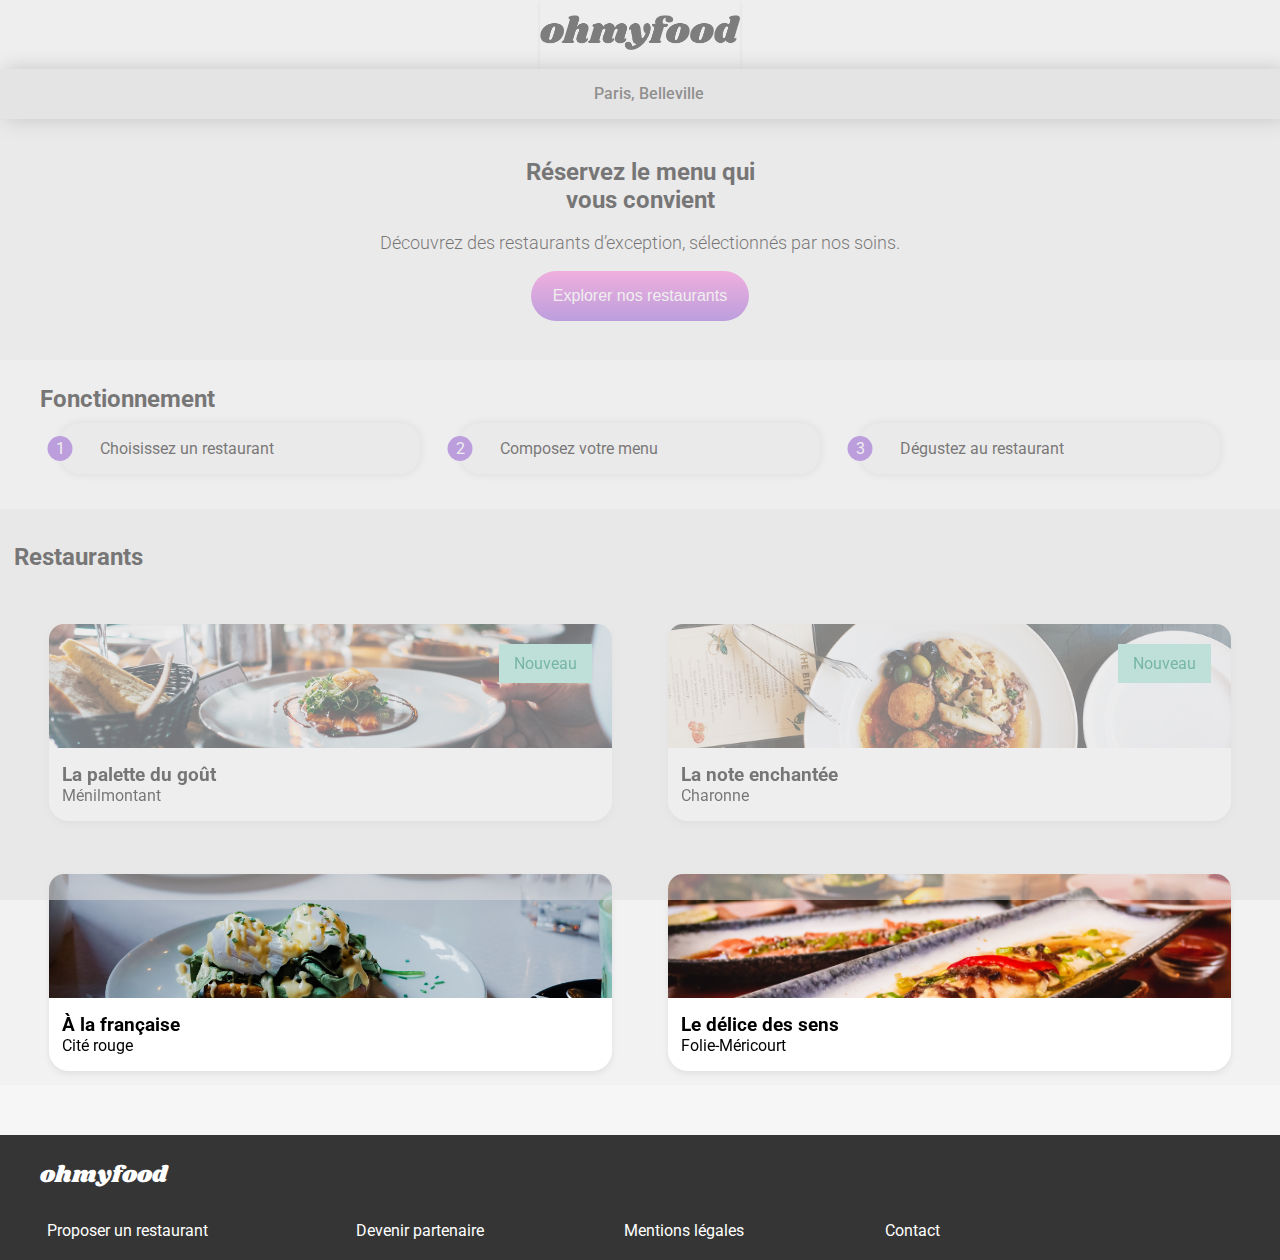
<file: index.html>
<!DOCTYPE html>
<html lang="fr">
  <head>
    <meta charset="UTF-8" />
    <meta name="viewport" content="width=device-width, initial-scale=1.0" />
    <title>Oh My Food</title>
    <link rel="preconnect" href="https://fonts.googleapis.com" />
    <link rel="preconnect" href="https://fonts.gstatic.com" crossorigin />
    <link
      href="https://fonts.googleapis.com/css2?family=Raleway:wght@400;500;700&display=swap"
      rel="stylesheet"
    />
    <link rel="preconnect" href="https://fonts.googleapis.com" />
    <link rel="preconnect" href="https://fonts.gstatic.com" crossorigin />
    <link
      href="https://fonts.googleapis.com/css2?family=Roboto:ital,wght@0,100;0,300;0,400;0,500;0,700;0,900;1,100;1,300;1,400;1,500;1,700;1,900&display=swap"
      rel="stylesheet"
    />
    <link rel="preconnect" href="https://fonts.googleapis.com" />
    <link rel="preconnect" href="https://fonts.gstatic.com" crossorigin />
    <link
      href="https://fonts.googleapis.com/css2?family=Roboto:ital,wght@0,100;0,300;0,400;0,500;0,700;0,900;1,100;1,300;1,400;1,500;1,700;1,900&family=Shrikhand&display=swap"
      rel="stylesheet"
    />
    <link
      rel="stylesheet"
      href="https://cdnjs.cloudflare.com/ajax/libs/font-awesome/6.2.1/css/all.min.css"
      integrity="sha512-MV7K8+y+gLIBoVD59lQIYicR65iaqukzvf/nwasF0nqhPay5w/9lJmVM2hMDcnK1OnMGCdVK+iQrJ7lzPJQd1w=="
      crossorigin="anonymous"
      referrerpolicy="no-referrer"
    />
    <link rel="stylesheet" href="assets/scss/home.css" />
  </head>

  <body>
    <div class="spinner">
      <div class="spinner__border">
        <div class="spinner__center"></div>
      </div>
    </div>

    <header class="header">
      <div class="wrapper-logo">
        <img
          class="header-logo"
          src="assets/images/logo/ohmyfood.png"
          alt="logo"
        />
      </div>
      <section class="location">
        <i class="fa-solid fa-location-dot"></i>
        <p class="location-text">Paris, Belleville</p>
      </section>
    </header>
    <main>
      <section class="header-top">
        <h2 class="header-top__title">Réservez le menu qui vous convient</h2>
        <p class="header-top__subtitle">
          Découvrez des restaurants d’exception, sélectionnés par nos soins.
        </p>
        <button class="header-top__button">Explorer nos restaurants</button>
      </section>

      <section class="main__contain">
        <div class="main">
          <h2 class="main__title">Fonctionnement</h2>
          <div class="main__steps">
            <div class="main__step">
              <div class="main__number">1</div>
              <div class="main__icon"><i class="fas fa-mobile-alt"></i></div>
              <p class="main__text">Choisissez un restaurant</p>
            </div>
            <div class="main__step">
              <div class="main__number">2</div>
              <div class="main__icon"><i class="fas fa-list-ul"></i></div>
              <p class="main__text">Composez votre menu</p>
            </div>
            <div class="main__step">
              <div class="main__number">3</div>
              <div class="main__icon"><i class="fas fa-store"></i></div>
              <p class="main__text">Dégustez au restaurant</p>
            </div>
          </div>
        </div>
      </section>
      <div>
        <section class="restaurant-container">
          <h2 class="restaurant__title">Restaurants</h2>
          <div class="restaurant-flex">
            <div class="restaurant-cards">
              <a href="la-palette-du-gout.html">
                <article class="card">
                  <img
                    class="restaurant-img"
                    src="./assets/images/restaurants/jay-wennington-N_Y88TWmGwA-unsplash.jpg"
                    alt="La Palette du goût"
                  />
                  <div class="restaurant-img-new">
                    <p>Nouveau</p>
                  </div>
                  <div class="restaurant__card--wrapper">
                    <div class="restaurant__card-content">
                      <h3 class="restaurant__card-title">La palette du goût</h3>
                      <p class="restaurant__card-subtitle">Ménilmontant</p>
                    </div>
                    <div class="heart-content">
                      <i class="fa-regular fa-heart heart-empty"></i>
                      <i class="fa-solid fa-heart heart-full"></i>
                    </div>
                  </div>
                </article>
              </a>
            </div>
            <div class="restaurant-cards">
              <a href="la-note-enchantée.html">
                <article class="card">
                  <img
                    class="restaurant-img"
                    src="./assets/images/restaurants/stil-u2Lp8tXIcjw-unsplash.jpg"
                    alt="La note enchantée"
                  />
                  <div class="restaurant-img-new">
                    <p>Nouveau</p>
                  </div>
                  <div class="restaurant__card--wrapper">
                    <div class="restaurant__card-content">
                      <h3 class="restaurant__card-title">La note enchantée</h3>
                      <p class="restaurant__card-subtitle">Charonne</p>
                    </div>
                    <div class="heart-content">
                      <i class="fa-regular fa-heart heart-empty"></i>
                      <i class="fa-solid fa-heart heart-full"></i>
                    </div>
                  </div>
                </article>
              </a>
            </div>
            <div class="restaurant-cards">
              <a href="a-la-francaise.html">
                <article class="card">
                  <img
                    class="restaurant-img"
                    src="./assets/images/restaurants/toa-heftiba-DQKerTsQwi0-unsplash.jpg"
                    alt="A la française"
                  />
                  <div class="restaurant__card--wrapper">
                    <div class="restaurant__card-content">
                      <h3 class="restaurant__card-title">À la française</h3>
                      <p class="restaurant__card-subtitle">Cité rouge</p>
                    </div>
                    <div class="heart-content">
                      <i class="fa-regular fa-heart heart-empty"></i>
                      <i class="fa-solid fa-heart heart-full"></i>
                    </div>
                  </div>
                </article>
              </a>
            </div>
            <div class="restaurant-cards">
              <a href="le-delice-des-sens.html">
                <article class="card">
                  <img
                    class="restaurant-img"
                    src="./assets/images/restaurants/louis-hansel-shotsoflouis-qNBGVyOCY8Q-unsplash.jpg"
                    alt="Le délice des sens"
                  />
                  <div class="restaurant__card--wrapper">
                    <div class="restaurant__card-content">
                      <h3 class="restaurant__card-title">Le délice des sens</h3>
                      <p class="restaurant__card-subtitle">Folie-Méricourt</p>
                    </div>
                    <div class="heart-content">
                      <i class="fa-regular fa-heart heart-empty"></i>
                      <i class="fa-solid fa-heart heart-full"></i>
                    </div>
                  </div>
                </article>
              </a>
            </div>
          </div>
        </section>
      </div>
    </main>
    <footer class="footer">
      <div class="footer__bloc">
        <div class="logo"><h3>ohmyfood</h3></div>
        <div class="footer__bloc-links">
          <div class="footer__bloc-link">
            <i class="fas fa-utensils"></i>
            <h3 class="footer__bloc-link__title">Proposer un restaurant</h3>
          </div>
          <div class="footer__bloc-link">
            <i class="fas fa-hands-helping"></i>
            <h3 class="footer__bloc-link__title">Devenir partenaire</h3>
          </div>
          <div class="footer__bloc-link">
            <h3 class="footer__bloc-link__title">Mentions légales</h3>
          </div>
          <div class="footer__bloc-link">
            <h3 class="footer__bloc-link__title">
              <a href="mailto:ohmyfood@gmail.com">Contact</a>
            </h3>
          </div>
        </div>
      </div>
    </footer>
  </body>
</html>
</file>
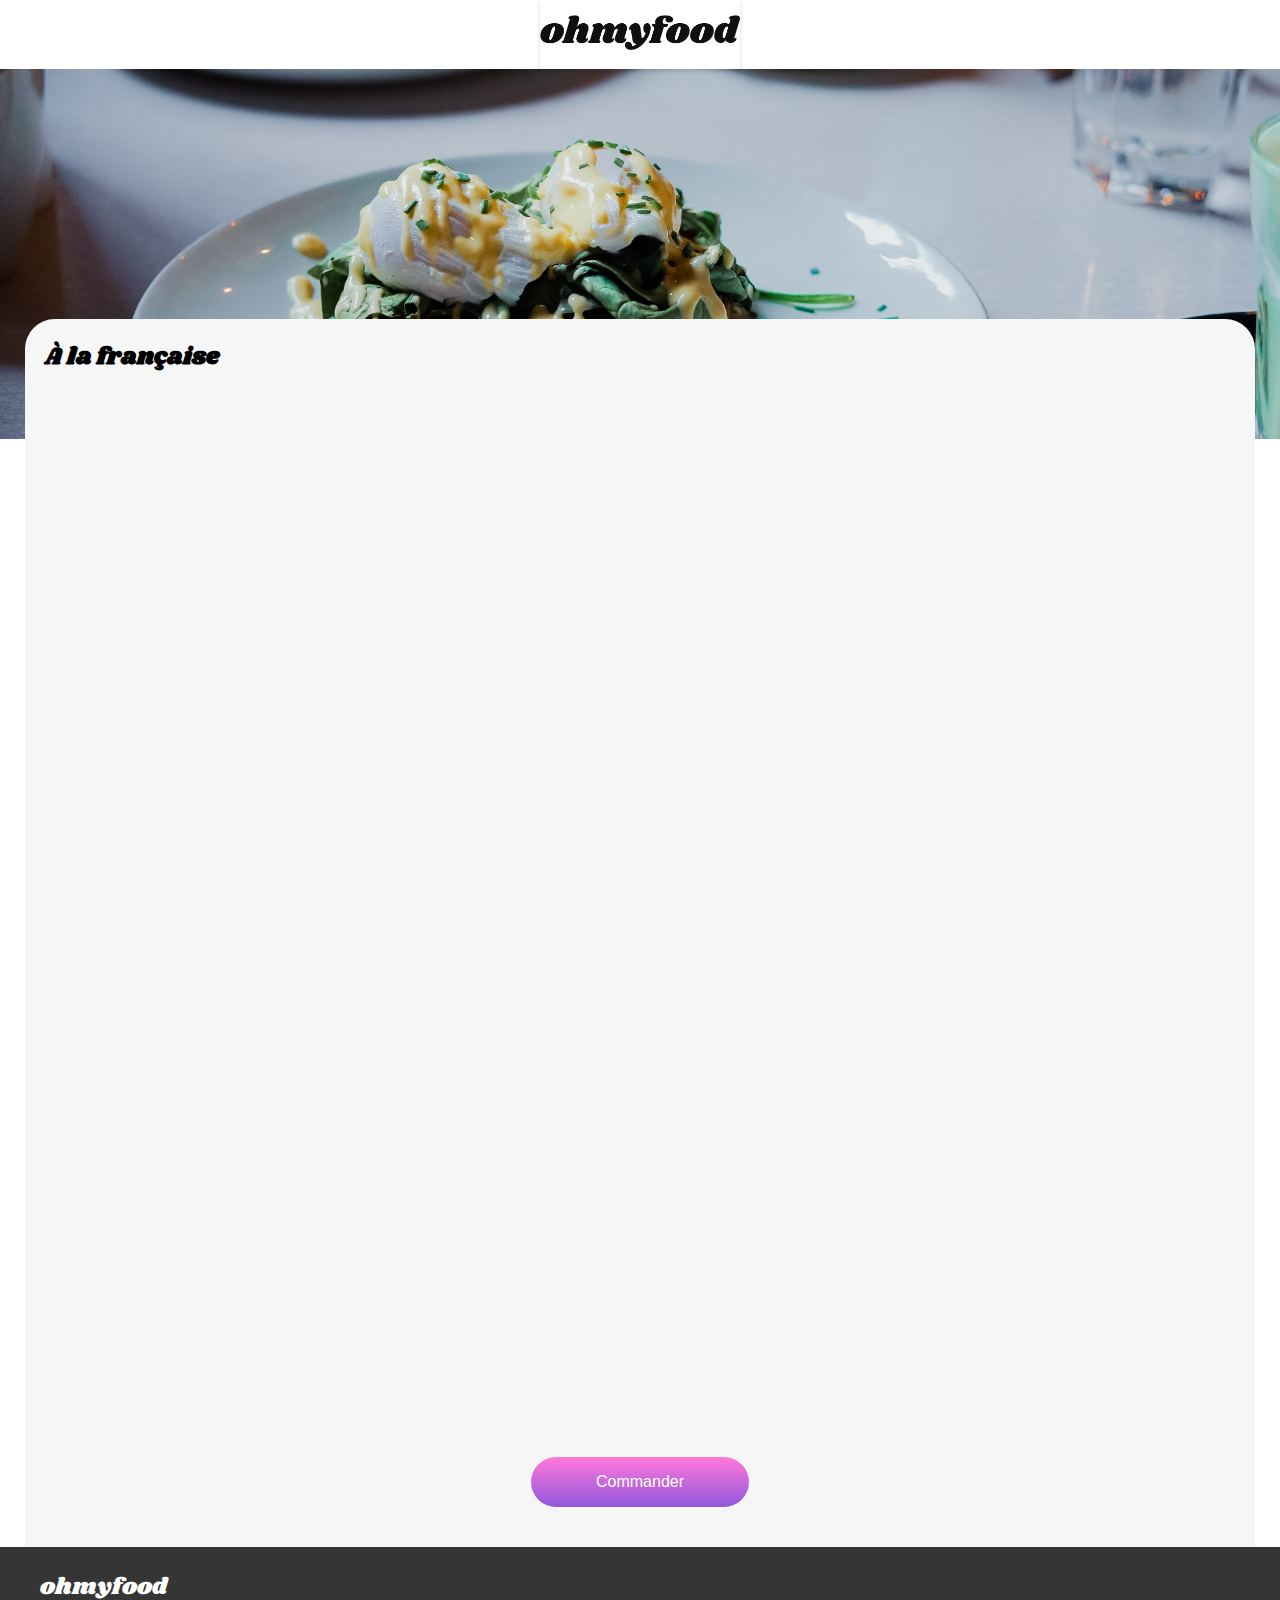
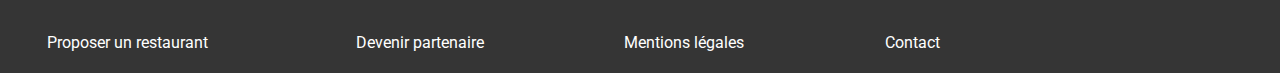
<file: a-la-francaise.html>
<!DOCTYPE html>
<html lang="fr">
  <head>
    <meta charset="UTF-8" />
    <meta name="viewport" content="width=device-width, initial-scale=1.0" />

    <link rel="preconnect" href="https://fonts.googleapis.com" />
    <link rel="preconnect" href="https://fonts.gstatic.com" crossorigin />
    <link
      href="https://fonts.googleapis.com/css2?family=Raleway:wght@400;500;700&display=swap"
      rel="stylesheet"
    />
    <link rel="preconnect" href="https://fonts.googleapis.com" />
    <link rel="preconnect" href="https://fonts.gstatic.com" crossorigin />
    <link
      href="https://fonts.googleapis.com/css2?family=Roboto:ital,wght@0,100;0,300;0,400;0,500;0,700;0,900;1,100;1,300;1,400;1,500;1,700;1,900&display=swap"
      rel="stylesheet"
    />
    <link rel="preconnect" href="https://fonts.googleapis.com" />
    <link rel="preconnect" href="https://fonts.gstatic.com" crossorigin />
    <link
      href="https://fonts.googleapis.com/css2?family=Roboto:ital,wght@0,100;0,300;0,400;0,500;0,700;0,900;1,100;1,300;1,400;1,500;1,700;1,900&family=Shrikhand&display=swap"
      rel="stylesheet"
    />
    <link
      rel="stylesheet"
      href="https://cdnjs.cloudflare.com/ajax/libs/font-awesome/6.2.1/css/all.min.css"
      integrity="sha512-MV7K8+y+gLIBoVD59lQIYicR65iaqukzvf/nwasF0nqhPay5w/9lJmVM2hMDcnK1OnMGCdVK+iQrJ7lzPJQd1w=="
      crossorigin="anonymous"
      referrerpolicy="no-referrer"
    />
    <link rel="stylesheet" href="assets/scss/menu.css" />
    <title>La note enchantée</title>
  </head>

  <body>
    <!--LOGO-->

    <header class="header">
      <div class="header__arrow-back">
        <a href="index.html"><i class="fa-solid fa-arrow-left"></i></a>
      </div>

      <div class="wrapper-logo">
        <img
          class="header-logo"
          src="assets/images/logo/ohmyfood.png"
          alt="logo"
        />
      </div>
    </header>
    <main>
      <a href="a-la-francaise.html"></a>
      <div class="menu-img">
        <img
          class="menu-img__img"
          src="assets/images/restaurants/toa-heftiba-DQKerTsQwi0-unsplash.jpg"
          alt="La Palette du Gout"
        />
      </div>
      <section id="menu">
        <div class="menu">
          <div class="menu__header">
            <h2 class="menu__header__title">À la française</h2>
            <div class="menu__header">
              <i class="fa-regular fa-heart heart-empty"></i>
              <i class="fa-solid fa-heart heart-full"></i>
            </div>
          </div>

          <div class="menu__flex">
            <div class="menu__flex__bloc">
              <div class="menu__flex__title">
                <h3>ENTRÉES</h3>
              </div>
              <div class="menu__flex__case">
                <div class="dish-and-price">
                  <div class="menu__case__dish">
                    <h3>Tartare de poulpe acidulé</h3>
                  </div>
                  <div class="menu__case__dish-subtitle">
                    <p>Aux zestes d'orange</p>
                    <div class="menu__case__price"><span>25€</span></div>
                  </div>
                </div>
                <div class="menu-selected">
                  <img src="assets/images/icons/Check.svg" alt="check" />
                </div>
              </div>
              <div class="menu__flex__case">
                <div class="dish-and-price">
                  <div class="menu__case__dish">
                    <h3>Velouté de légumes d'antan</h3>
                  </div>
                  <div class="menu__case__dish-subtitle">
                    <p>Carotte, panais, topinambour</p>
                    <div class="menu__case__price"><span>35€</span></div>
                  </div>
                </div>
                <div class="menu-selected">
                  <img src="assets/images/icons/Check.svg" alt="check" />
                </div>
              </div>
              <div class="menu__flex__case">
                <div class="dish-and-price">
                  <div class="menu__case__dish">
                    <h3>Soupe à l'oignon</h3>
                  </div>
                  <div class="menu__case__dish-subtitle">
                    <p>Revisitée</p>
                    <div class="menu__case__price"><span>25€</span></div>
                  </div>
                </div>
                <div class="menu-selected">
                  <img src="assets/images/icons/Check.svg" alt="check" />
                </div>
              </div>
            </div>
            <div class="menu__flex__bloc">
              <div class="menu__flex__title">
                <h3>PLATS</h3>
              </div>
              <div class="menu__flex__case">
                <div class="dish-and-price">
                  <div class="menu__case__dish">
                    <h3>Coquilles Saint-Jacques</h3>
                  </div>
                  <div class="menu__case__dish-subtitle">
                    <p>Accompagnées d'une purée de panais</p>
                    <div class="menu__case__price"><span>40€</span></div>
                  </div>
                </div>
                <div class="menu-selected">
                  <img src="assets/images/icons/Check.svg" alt="check" />
                </div>
              </div>
              <div class="menu__flex__case">
                <div class="dish-and-price">
                  <div class="menu__case__dish">
                    <h3>Magret de canard</h3>
                  </div>
                  <div class="menu__case__dish-subtitle">
                    <p>Et parmentier de pommes de terre</p>
                    <div class="menu__case__price"><span>35€</span></div>
                  </div>
                </div>
                <div class="menu-selected">
                  <img src="assets/images/icons/Check.svg" alt="check" />
                </div>
              </div>
              <div class="menu__flex__case">
                <div class="dish-and-price">
                  <div class="menu__case__dish">
                    <h3>Pigeonneau d’Ille-et-Vilaine</h3>
                  </div>
                  <div class="menu__case__dish-subtitle">
                    <p>Sur son lit de gnocchis aux légumes</p>
                    <div class="menu__case__price"><span>44€</span></div>
                  </div>
                </div>
                <div class="menu-selected">
                  <img src="assets/images/icons/Check.svg" alt="check" />
                </div>
              </div>
            </div>
            <div class="menu__flex__bloc">
              <div class="menu__flex__title">
                <h3>DESSERTS</h3>
              </div>
              <div class="menu__flex__case">
                <div class="dish-and-price">
                  <div class="menu__case__dish">
                    <h3>Pétales de violettes glacés</h3>
                  </div>
                  <div class="menu__case__dish-subtitle">
                    <p>Et purée de noisettes</p>
                    <div class="menu__case__price"><span>18€</span></div>
                  </div>
                </div>
                <div class="menu-selected">
                  <img src="assets/images/icons/Check.svg" alt="check" />
                </div>
              </div>
              <div class="menu__flex__case">
                <div class="dish-and-price">
                  <div class="menu__case__dish">
                    <h3>Fondant au chocolat</h3>
                  </div>
                  <div class="menu__case__dish-subtitle">
                    <p>Revisité</p>
                    <div class="menu__case__price"><span>22€</span></div>
                  </div>
                </div>
                <div class="menu-selected">
                  <img src="assets/images/icons/Check.svg" alt="check" />
                </div>
              </div>
              <div class="menu__flex__case">
                <div class="dish-and-price">
                  <div class="menu__case__dish">
                    <h3>Millefeuille croustillant</h3>
                  </div>
                  <div class="menu__case__dish-subtitle">
                    <p>Myrtilles et pâte d’amande</p>
                    <div class="menu__case__price"><span>23€</span></div>
                  </div>
                </div>
                <div class="menu-selected">
                  <img src="assets/images/icons/Check.svg" alt="check" />
                </div>
              </div>
            </div>
            <div class="contain-button">
              <button class="contain-button__button">Commander</button>
            </div>
          </div>
        </div>
      </section>
    </main>
    <footer class="footer">
      <div class="footer__bloc">
        <div class="logo"><h3>ohmyfood</h3></div>
        <div class="footer__bloc-links">
          <div class="footer__bloc-link">
            <i class="fas fa-utensils"></i>
            <h3 class="footer__bloc-link__title">Proposer un restaurant</h3>
          </div>
          <div class="footer__bloc-link">
            <i class="fas fa-hands-helping"></i>
            <h3 class="footer__bloc-link__title">Devenir partenaire</h3>
          </div>
          <div class="footer__bloc-link">
            <h3 class="footer__bloc-link__title">Mentions légales</h3>
          </div>
          <div class="footer__bloc-link">
            <h3 class="footer__bloc-link__title">
              <a href="mailto:ohmyfood@gmail.com">Contact</a>
            </h3>
          </div>
        </div>
      </div>
    </footer>
  </body>
</html>
</file>
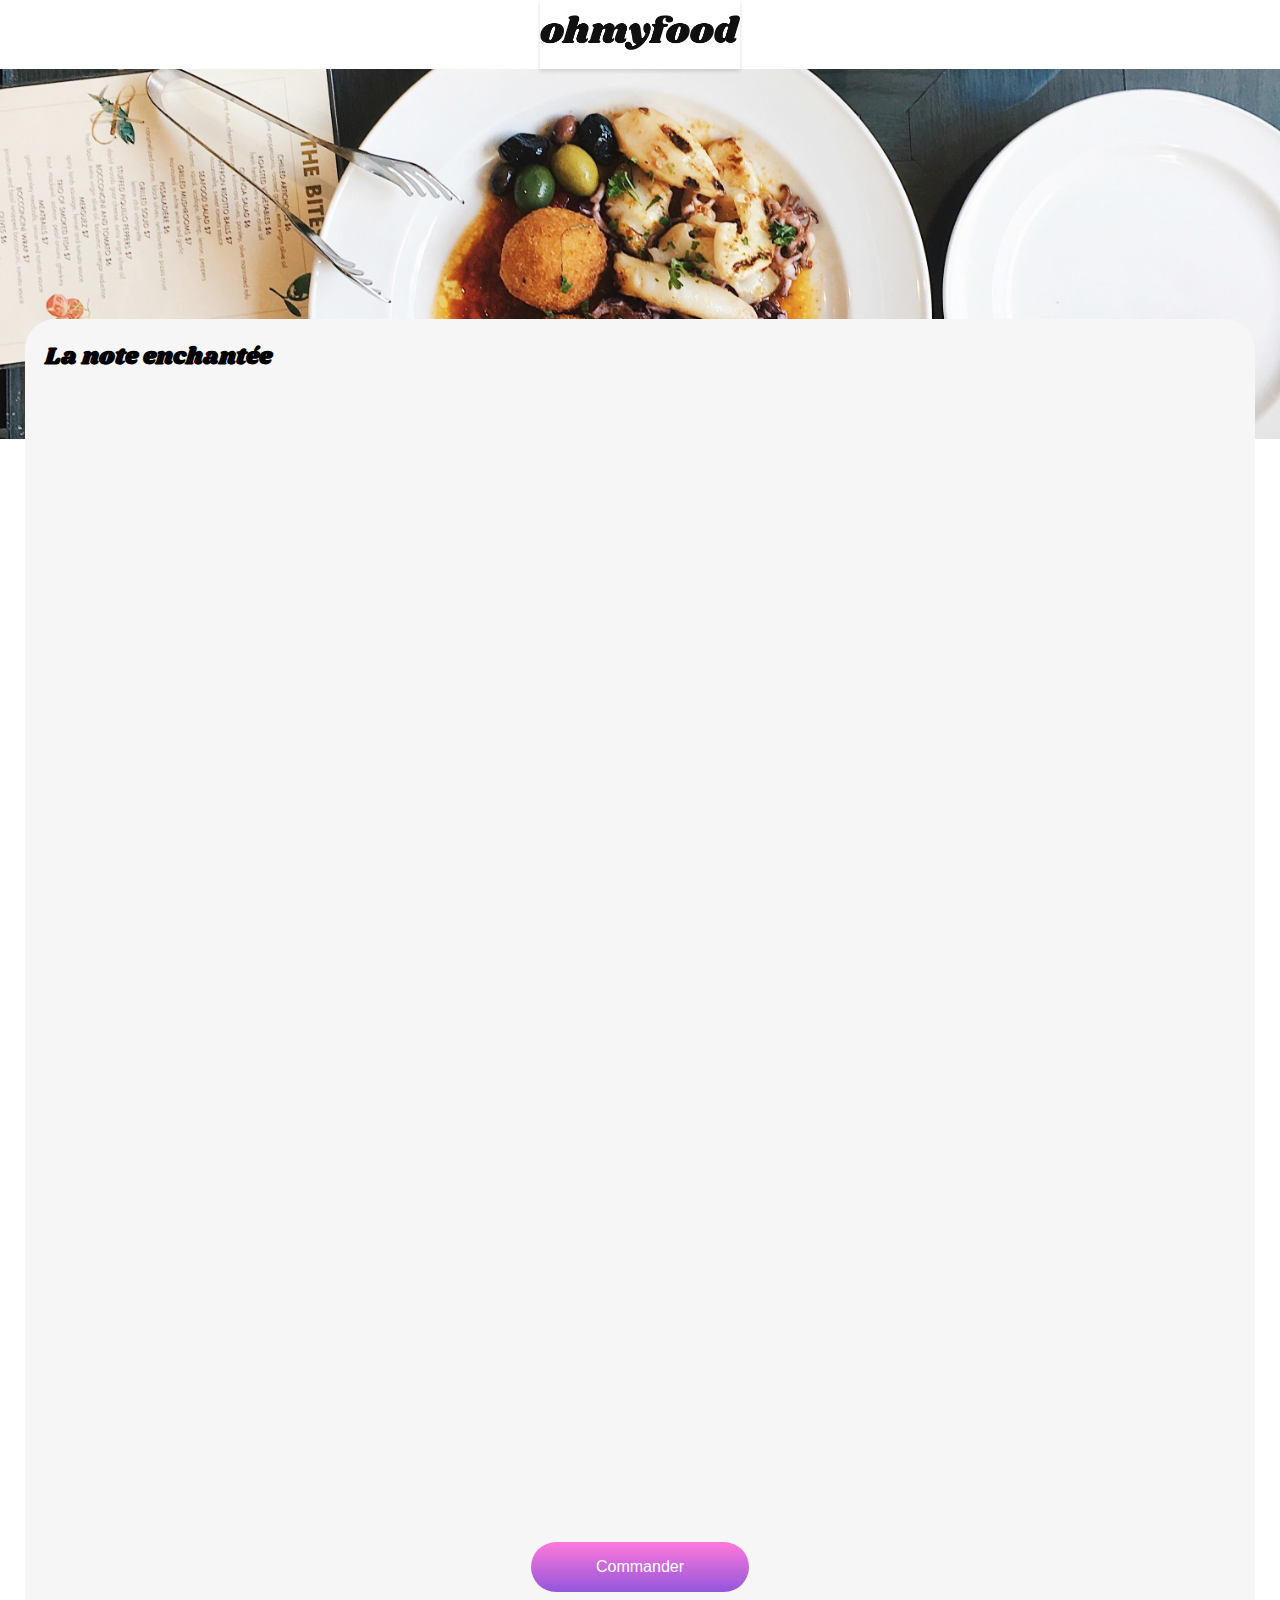
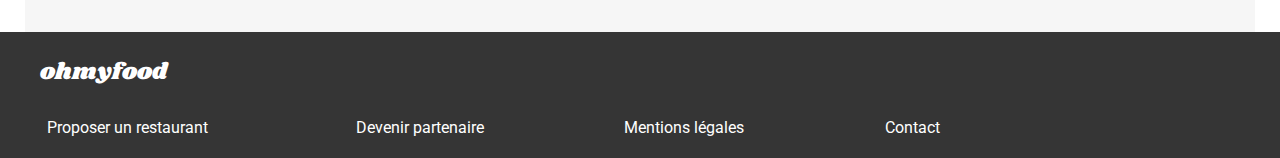
<file: la-note-enchantée.html>
<!DOCTYPE html>
<html lang="fr">
  <head>
    <meta charset="UTF-8" />
    <meta name="viewport" content="width=device-width, initial-scale=1.0" />

    <link rel="preconnect" href="https://fonts.googleapis.com" />
    <link rel="preconnect" href="https://fonts.gstatic.com" crossorigin />
    <link
      href="https://fonts.googleapis.com/css2?family=Raleway:wght@400;500;700&display=swap"
      rel="stylesheet"
    />
    <link rel="preconnect" href="https://fonts.googleapis.com" />
    <link rel="preconnect" href="https://fonts.gstatic.com" crossorigin />
    <link
      href="https://fonts.googleapis.com/css2?family=Roboto:ital,wght@0,100;0,300;0,400;0,500;0,700;0,900;1,100;1,300;1,400;1,500;1,700;1,900&display=swap"
      rel="stylesheet"
    />
    <link rel="preconnect" href="https://fonts.googleapis.com" />
    <link rel="preconnect" href="https://fonts.gstatic.com" crossorigin />
    <link
      href="https://fonts.googleapis.com/css2?family=Roboto:ital,wght@0,100;0,300;0,400;0,500;0,700;0,900;1,100;1,300;1,400;1,500;1,700;1,900&family=Shrikhand&display=swap"
      rel="stylesheet"
    />
    <link
      rel="stylesheet"
      href="https://cdnjs.cloudflare.com/ajax/libs/font-awesome/6.2.1/css/all.min.css"
      integrity="sha512-MV7K8+y+gLIBoVD59lQIYicR65iaqukzvf/nwasF0nqhPay5w/9lJmVM2hMDcnK1OnMGCdVK+iQrJ7lzPJQd1w=="
      crossorigin="anonymous"
      referrerpolicy="no-referrer"
    />
    <link rel="stylesheet" href="assets/scss/menu.css" />
    <title>La note enchantée</title>
  </head>

  <body>
    <!--LOGO-->

    <header class="header">
      <div class="header__arrow-back">
        <a href="index.html"><i class="fa-solid fa-arrow-left"></i></a>
      </div>

      <div class="wrapper-logo">
        <img
          class="header-logo"
          src="assets/images/logo/ohmyfood.png"
          alt="logo"
        />
      </div>
    </header>
    <main>
      <a href="la-note-enchantée.html"></a>
      <div class="menu-img">
        <img
          class="menu-img__img"
          src="assets/images/restaurants/stil-u2Lp8tXIcjw-unsplash.jpg"
          alt="La note enchantée"
        />
      </div>
      <section id="menu">
        <div class="menu">
          <div class="menu__header">
            <h2 class="menu__header__title">La note enchantée</h2>
            <div class="menu__header">
              <i class="fa-regular fa-heart heart-empty"></i>
              <i class="fa-solid fa-heart heart-full"></i>
            </div>
          </div>

          <div class="menu__flex">
            <div class="menu__flex__bloc">
              <div class="menu__flex__title">
                <h3>ENTRÉES</h3>
              </div>
              <div class="menu__flex__case">
                <div class="dish-and-price">
                  <div class="menu__case__dish">
                    <h3>Ravioles de foie gras</h3>
                  </div>
                  <div class="menu__case__dish-subtitle">
                    <p>Accompagnées de leur crème à la truffe</p>
                    <div class="menu__case__price"><span>25€</span></div>
                  </div>
                </div>
                <div class="menu-selected">
                  <img src="assets/images/icons/Check.svg" alt="check" />
                </div>
              </div>
              <div class="menu__flex__case">
                <div class="dish-and-price">
                  <div class="menu__case__dish">
                    <h3>Caviar osciètre</h3>
                  </div>
                  <div class="menu__case__dish-subtitle">
                    <p>Sur blini à la farine de blé noir</p>
                    <div class="menu__case__price"><span>35€</span></div>
                  </div>
                </div>
                <div class="menu-selected">
                  <img src="assets/images/icons/Check.svg" alt="check" />
                </div>
              </div>
              <div class="menu__flex__case">
                <div class="dish-and-price">
                  <div class="menu__case__dish">
                    <h3>Homard et espuma de potiron</h3>
                  </div>
                  <div class="menu__case__dish-subtitle">
                    <p>Marinés aux zestes d'orange</p>
                    <div class="menu__case__price"><span>20€</span></div>
                  </div>
                </div>
                <div class="menu-selected">
                  <img src="assets/images/icons/Check.svg" alt="check" />
                </div>
              </div>
              <div class="menu__flex__case">
                <div class="dish-and-price">
                  <div class="menu__case__dish">
                    <h3>Foie gras de canard cuit entier</h3>
                  </div>
                  <div class="menu__case__dish-subtitle">
                    <p>Confiture de figue et pain toasté</p>
                    <div class="menu__case__price"><span>35€</span></div>
                  </div>
                </div>
                <div class="menu-selected">
                  <img src="assets/images/icons/Check.svg" alt="check" />
                </div>
              </div>
            </div>
            <div class="menu__flex__bloc">
              <div class="menu__flex__title">
                <h3>PLATS</h3>
              </div>
              <div class="menu__flex__case">
                <div class="dish-and-price">
                  <div class="menu__case__dish">
                    <h3>Noix de coquilles Saint-Jacques</h3>
                  </div>
                  <div class="menu__case__dish-subtitle">
                    <p>Sur lit de purée de céleri-rave</p>
                    <div class="menu__case__price"><span>40€</span></div>
                  </div>
                </div>
                <div class="menu-selected">
                  <img src="assets/images/icons/Check.svg" alt="check" />
                </div>
              </div>
              <div class="menu__flex__case">
                <div class="dish-and-price">
                  <div class="menu__case__dish">
                    <h3>Langoustine poêlée</h3>
                  </div>
                  <div class="menu__case__dish-subtitle">
                    <p>Purée de patate douce</p>
                    <div class="menu__case__price"><span>35€</span></div>
                  </div>
                </div>
                <div class="menu-selected">
                  <img src="assets/images/icons/Check.svg" alt="check" />
                </div>
              </div>
              <div class="menu__flex__case">
                <div class="dish-and-price">
                  <div class="menu__case__dish">
                    <h3>Mijoté de queue de bœuf</h3>
                  </div>
                  <div class="menu__case__dish-subtitle">
                    <p>Et riz sauvage aux zestes de citron</p>
                    <div class="menu__case__price"><span>45€</span></div>
                  </div>
                </div>
                <div class="menu-selected">
                  <img src="assets/images/icons/Check.svg" alt="check" />
                </div>
              </div>
            </div>
            <div class="menu__flex__bloc">
              <div class="menu__flex__title">
                <h3>DESSERTS</h3>
              </div>
              <div class="menu__flex__case">
                <div class="dish-and-price">
                  <div class="menu__case__dish">
                    <h3>Macaron noisette et chocolat</h3>
                  </div>
                  <div class="menu__case__dish-subtitle">
                    <p>Glace au caramel brun et sel de Guérande</p>
                    <div class="menu__case__price"><span>18€</span></div>
                  </div>
                </div>
                <div class="menu-selected">
                  <img src="assets/images/icons/Check.svg" alt="check" />
                </div>
              </div>
              <div class="menu__flex__case">
                <div class="dish-and-price">
                  <div class="menu__case__dish">
                    <h3>Baba au rhum revisité</h3>
                  </div>
                  <div class="menu__case__dish-subtitle">
                    <p>Avec son coulis de citron</p>
                    <div class="menu__case__price"><span>22€</span></div>
                  </div>
                </div>
                <div class="menu-selected">
                  <img src="assets/images/icons/Check.svg" alt="check" />
                </div>
              </div>
              <div class="menu__flex__case">
                <div class="dish-and-price">
                  <div class="menu__case__dish">
                    <h3>Tarte au citron meringuée</h3>
                  </div>
                  <div class="menu__case__dish-subtitle">
                    <p>Déstructurée</p>
                    <div class="menu__case__price"><span>23€</span></div>
                  </div>
                </div>
                <div class="menu-selected">
                  <img src="assets/images/icons/Check.svg" alt="check" />
                </div>
              </div>
            </div>
            <div class="contain-button">
              <button class="contain-button__button">Commander</button>
            </div>
          </div>
        </div>
      </section>
    </main>
    <footer class="footer">
      <div class="footer__bloc">
        <div class="logo"><h3>ohmyfood</h3></div>
        <div class="footer__bloc-links">
          <div class="footer__bloc-link">
            <i class="fas fa-utensils"></i>
            <h3 class="footer__bloc-link__title">Proposer un restaurant</h3>
          </div>
          <div class="footer__bloc-link">
            <i class="fas fa-hands-helping"></i>
            <h3 class="footer__bloc-link__title">Devenir partenaire</h3>
          </div>
          <div class="footer__bloc-link">
            <h3 class="footer__bloc-link__title">Mentions légales</h3>
          </div>
          <div class="footer__bloc-link">
            <h3 class="footer__bloc-link__title">
              <a href="mailto:ohmyfood@gmail.com">Contact</a>
            </h3>
          </div>
        </div>
      </div>
    </footer>
  </body>
</html>
</file>
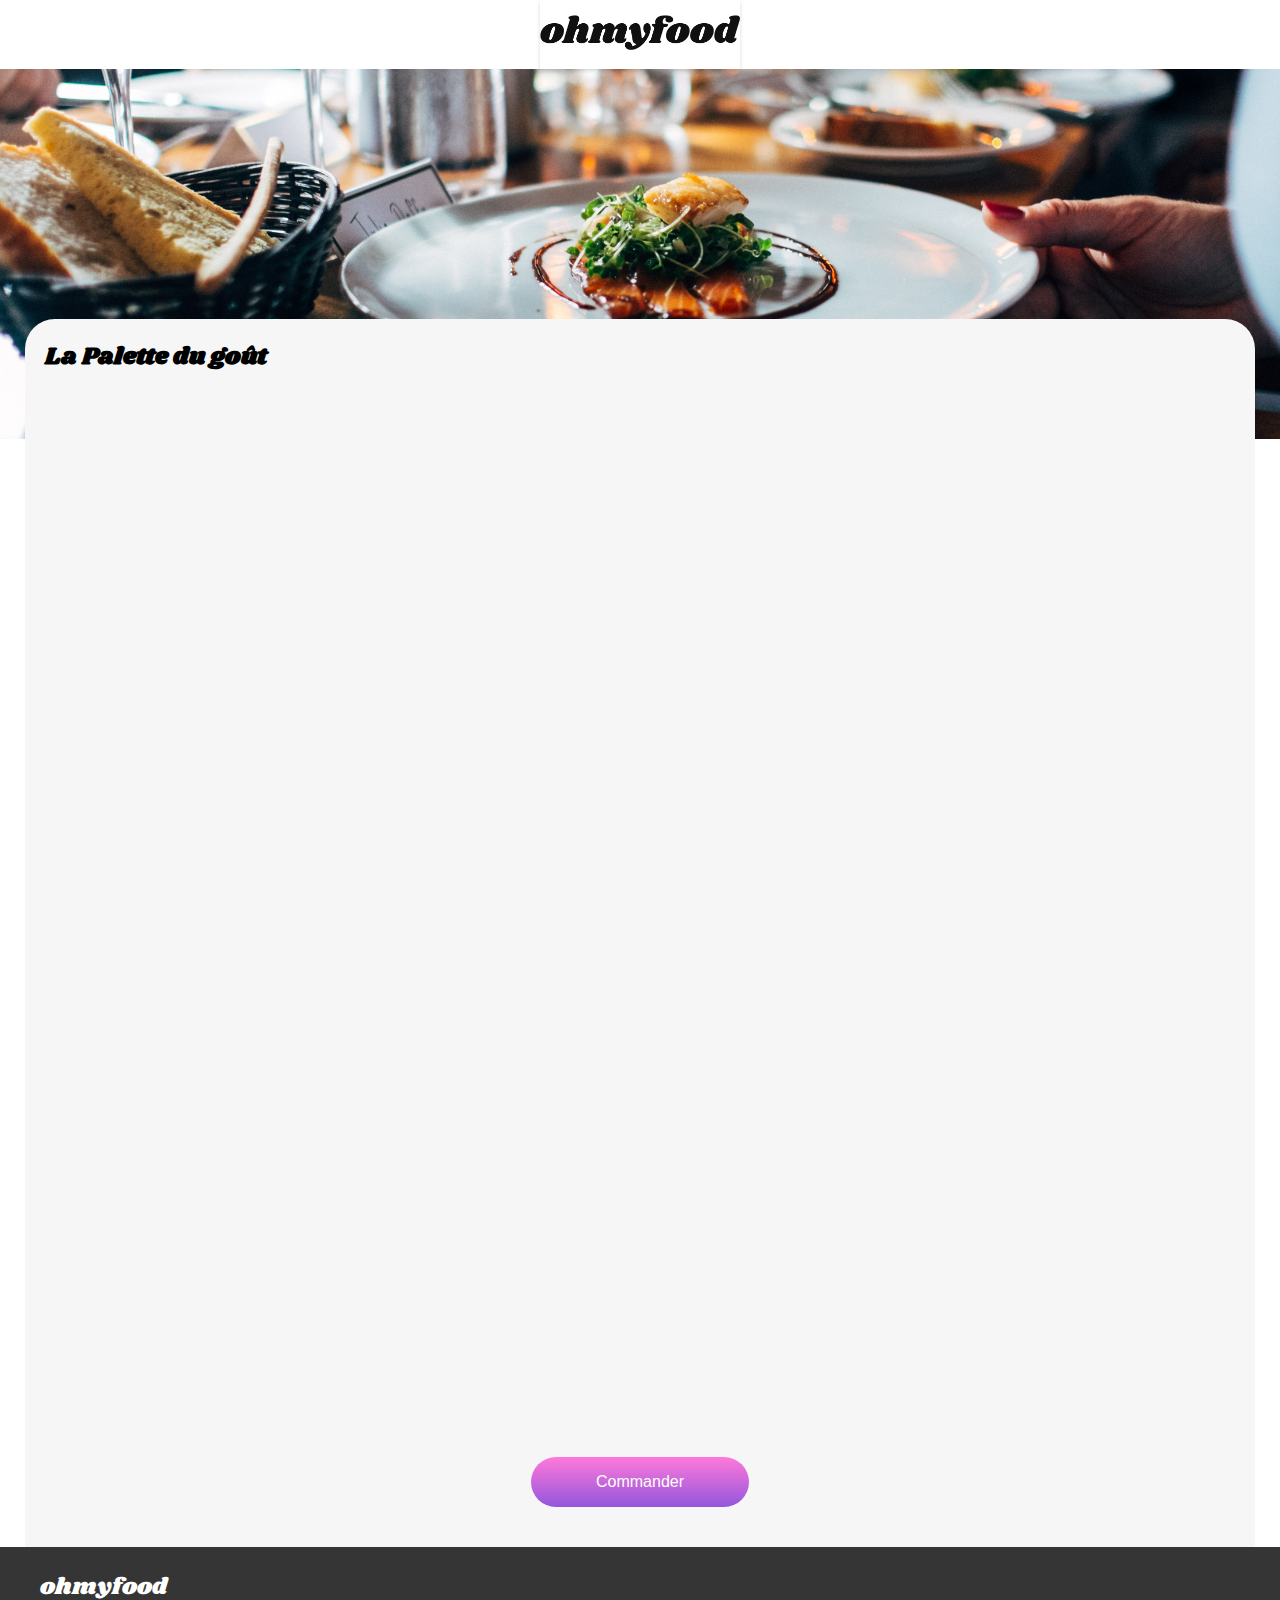
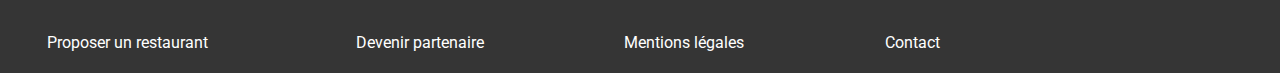
<file: la-palette-du-gout.html>
<!DOCTYPE html>
<html lang="fr">
  <head>
    <meta charset="UTF-8" />
    <meta name="viewport" content="width=device-width, initial-scale=1.0" />
    <link rel="preconnect" href="https://fonts.googleapis.com" />
    <link rel="preconnect" href="https://fonts.gstatic.com" crossorigin />
    <link
      href="https://fonts.googleapis.com/css2?family=Raleway:wght@400;500;700&display=swap"
      rel="stylesheet"
    />
    <link rel="preconnect" href="https://fonts.googleapis.com" />
    <link rel="preconnect" href="https://fonts.gstatic.com" crossorigin />
    <link
      href="https://fonts.googleapis.com/css2?family=Roboto:ital,wght@0,100;0,300;0,400;0,500;0,700;0,900;1,100;1,300;1,400;1,500;1,700;1,900&display=swap"
      rel="stylesheet"
    />
    <link rel="preconnect" href="https://fonts.googleapis.com" />
    <link rel="preconnect" href="https://fonts.gstatic.com" crossorigin />
    <link
      href="https://fonts.googleapis.com/css2?family=Roboto:ital,wght@0,100;0,300;0,400;0,500;0,700;0,900;1,100;1,300;1,400;1,500;1,700;1,900&family=Shrikhand&display=swap"
      rel="stylesheet"
    />
    <link
      rel="stylesheet"
      href="https://cdnjs.cloudflare.com/ajax/libs/font-awesome/6.2.1/css/all.min.css"
      integrity="sha512-MV7K8+y+gLIBoVD59lQIYicR65iaqukzvf/nwasF0nqhPay5w/9lJmVM2hMDcnK1OnMGCdVK+iQrJ7lzPJQd1w=="
      crossorigin="anonymous"
      referrerpolicy="no-referrer"
    />
    <link rel="stylesheet" href="assets/scss/menu.css" />
    <title>La Palette du goût</title>
  </head>

  <body>
    <header class="header">
      <div class="header__arrow-back">
        <a href="index.html"><i class="fa-solid fa-arrow-left"></i></a>
      </div>

      <div class="wrapper-logo">
        <img
          class="header-logo"
          src="assets/images/logo/ohmyfood.png"
          alt="logo"
        />
      </div>
    </header>
    <main>
      <a href="la-palette-du-gout.html"></a>
      <div class="menu-img">
        <img
          class="menu-img__img"
          src="assets/images/restaurants/jay-wennington-N_Y88TWmGwA-unsplash.jpg"
          alt="La Palette du Gout"
        />
      </div>
      <section id="menu">
        <div class="menu">
          <div class="menu__header">
            <h2 class="menu__header__title">La Palette du goût</h2>
            <div class="menu__header">
              <i class="fa-regular fa-heart heart-empty"></i>
              <i class="fa-solid fa-heart heart-full"></i>
            </div>
          </div>

          <div class="menu__flex">
            <div class="menu__flex__bloc">
              <div class="menu__flex__title">
                <h3>ENTRÉES</h3>
              </div>
              <div class="menu__flex__case">
                <div class="dish-and-price">
                  <div class="menu__case__dish">
                    <h3>Fricassée d'escargot</h3>
                  </div>
                  <div class="menu__case__dish-subtitle">
                    <p>Au piment d'Espelette</p>
                    <div class="menu__case__price"><span>25€</span></div>
                  </div>
                </div>
                <div class="menu-selected">
                  <img src="assets/images/icons/Check.svg" alt="check" />
                </div>
              </div>
              <div class="menu__flex__case">
                <div class="dish-and-price">
                  <div class="menu__case__dish">
                    <h3>Foie gras de canard mi-cuit</h3>
                  </div>
                  <div class="menu__case__dish-subtitle">
                    <p>Et ses copeaux de truffe noire</p>
                    <div class="menu__case__price"><span>35€</span></div>
                  </div>
                </div>
                <div class="menu-selected">
                  <img src="assets/images/icons/Check.svg" alt="check" />
                </div>
              </div>
              <div class="menu__flex__case">
                <div class="dish-and-price">
                  <div class="menu__case__dish">
                    <h3>Œuf au plat</h3>
                  </div>
                  <div class="menu__case__dish-subtitle">
                    <p>Assaisonné à la truffe sur lit de caviar</p>
                    <div class="menu__case__price"><span>20€</span></div>
                  </div>
                </div>
                <div class="menu-selected">
                  <img src="assets/images/icons/Check.svg" alt="check" />
                </div>
              </div>
            </div>
            <div class="menu__flex__bloc">
              <div class="menu__flex__title">
                <h3>PLATS</h3>
              </div>
              <div class="menu__flex__case">
                <div class="dish-and-price">
                  <div class="menu__case__dish">
                    <h3>Filet de bœuf aux herbes</h3>
                  </div>
                  <div class="menu__case__dish-subtitle">
                    <p>Accompagné de sa ribambelle de légumes</p>
                    <div class="menu__case__price"><span>40€</span></div>
                  </div>
                </div>
                <div class="menu-selected">
                  <img src="assets/images/icons/Check.svg" alt="check" />
                </div>
              </div>
              <div class="menu__flex__case">
                <div class="dish-and-price">
                  <div class="menu__case__dish">
                    <h3>Parmentier de queue de bœuf</h3>
                  </div>
                  <div class="menu__case__dish-subtitle">
                    <p>À la truffe noire sur sa purée de panais</p>
                    <div class="menu__case__price"><span>35€</span></div>
                  </div>
                </div>
                <div class="menu-selected">
                  <img src="assets/images/icons/Check.svg" alt="check" />
                </div>
              </div>
              <div class="menu__flex__case">
                <div class="dish-and-price">
                  <div class="menu__case__dish">
                    <h3>Filet de turbot</h3>
                  </div>
                  <div class="menu__case__dish-subtitle">
                    <p>Aux agrumes</p>
                    <div class="menu__case__price"><span>44€</span></div>
                  </div>
                </div>
                <div class="menu-selected">
                  <img src="assets/images/icons/Check.svg" alt="check" />
                </div>
              </div>
            </div>
            <div class="menu__flex__bloc">
              <div class="menu__flex__title">
                <h3>DESSERTS</h3>
              </div>
              <div class="menu__flex__case">
                <div class="dish-and-price">
                  <div class="menu__case__dish">
                    <h3>Paris-Brest</h3>
                  </div>
                  <div class="menu__case__dish-subtitle">
                    <p>Revisité</p>
                    <div class="menu__case__price"><span>18€</span></div>
                  </div>
                </div>
                <div class="menu-selected">
                  <img src="assets/images/icons/Check.svg" alt="check" />
                </div>
              </div>
              <div class="menu__flex__case">
                <div class="dish-and-price">
                  <div class="menu__case__dish">
                    <h3>Macaron au chocolat d'exception</h3>
                  </div>
                  <div class="menu__case__dish-subtitle">
                    <p>Et glace à la vanille de Madagascar</p>
                    <div class="menu__case__price"><span>22€</span></div>
                  </div>
                </div>
                <div class="menu-selected">
                  <img src="assets/images/icons/Check.svg" alt="check" />
                </div>
              </div>
              <div class="menu__flex__case">
                <div class="dish-and-price">
                  <div class="menu__case__dish">
                    <h3>Mousse au chocolat</h3>
                  </div>
                  <div class="menu__case__dish-subtitle">
                    <p>Au piment d'Espelette et à la truffe noire</p>
                    <div class="menu__case__price"><span>23€</span></div>
                  </div>
                </div>
                <div class="menu-selected">
                  <img src="assets/images/icons/Check.svg" alt="check" />
                </div>
              </div>
            </div>
            <div class="contain-button">
              <button class="contain-button__button">Commander</button>
            </div>
          </div>
        </div>
      </section>
    </main>
    <footer class="footer">
      <div class="footer__bloc">
        <div class="logo"><h3>ohmyfood</h3></div>
        <div class="footer__bloc-links">
          <div class="footer__bloc-link">
            <i class="fas fa-utensils"></i>
            <h3 class="footer__bloc-link__title">Proposer un restaurant</h3>
          </div>
          <div class="footer__bloc-link">
            <i class="fas fa-hands-helping"></i>
            <h3 class="footer__bloc-link__title">Devenir partenaire</h3>
          </div>
          <div class="footer__bloc-link">
            <h3 class="footer__bloc-link__title">Mentions légales</h3>
          </div>
          <div class="footer__bloc-link">
            <h3 class="footer__bloc-link__title">
              <a href="mailto:ohmyfood@gmail.com">Contact</a>
            </h3>
          </div>
        </div>
      </div>
    </footer>
  </body>
</html>
</file>
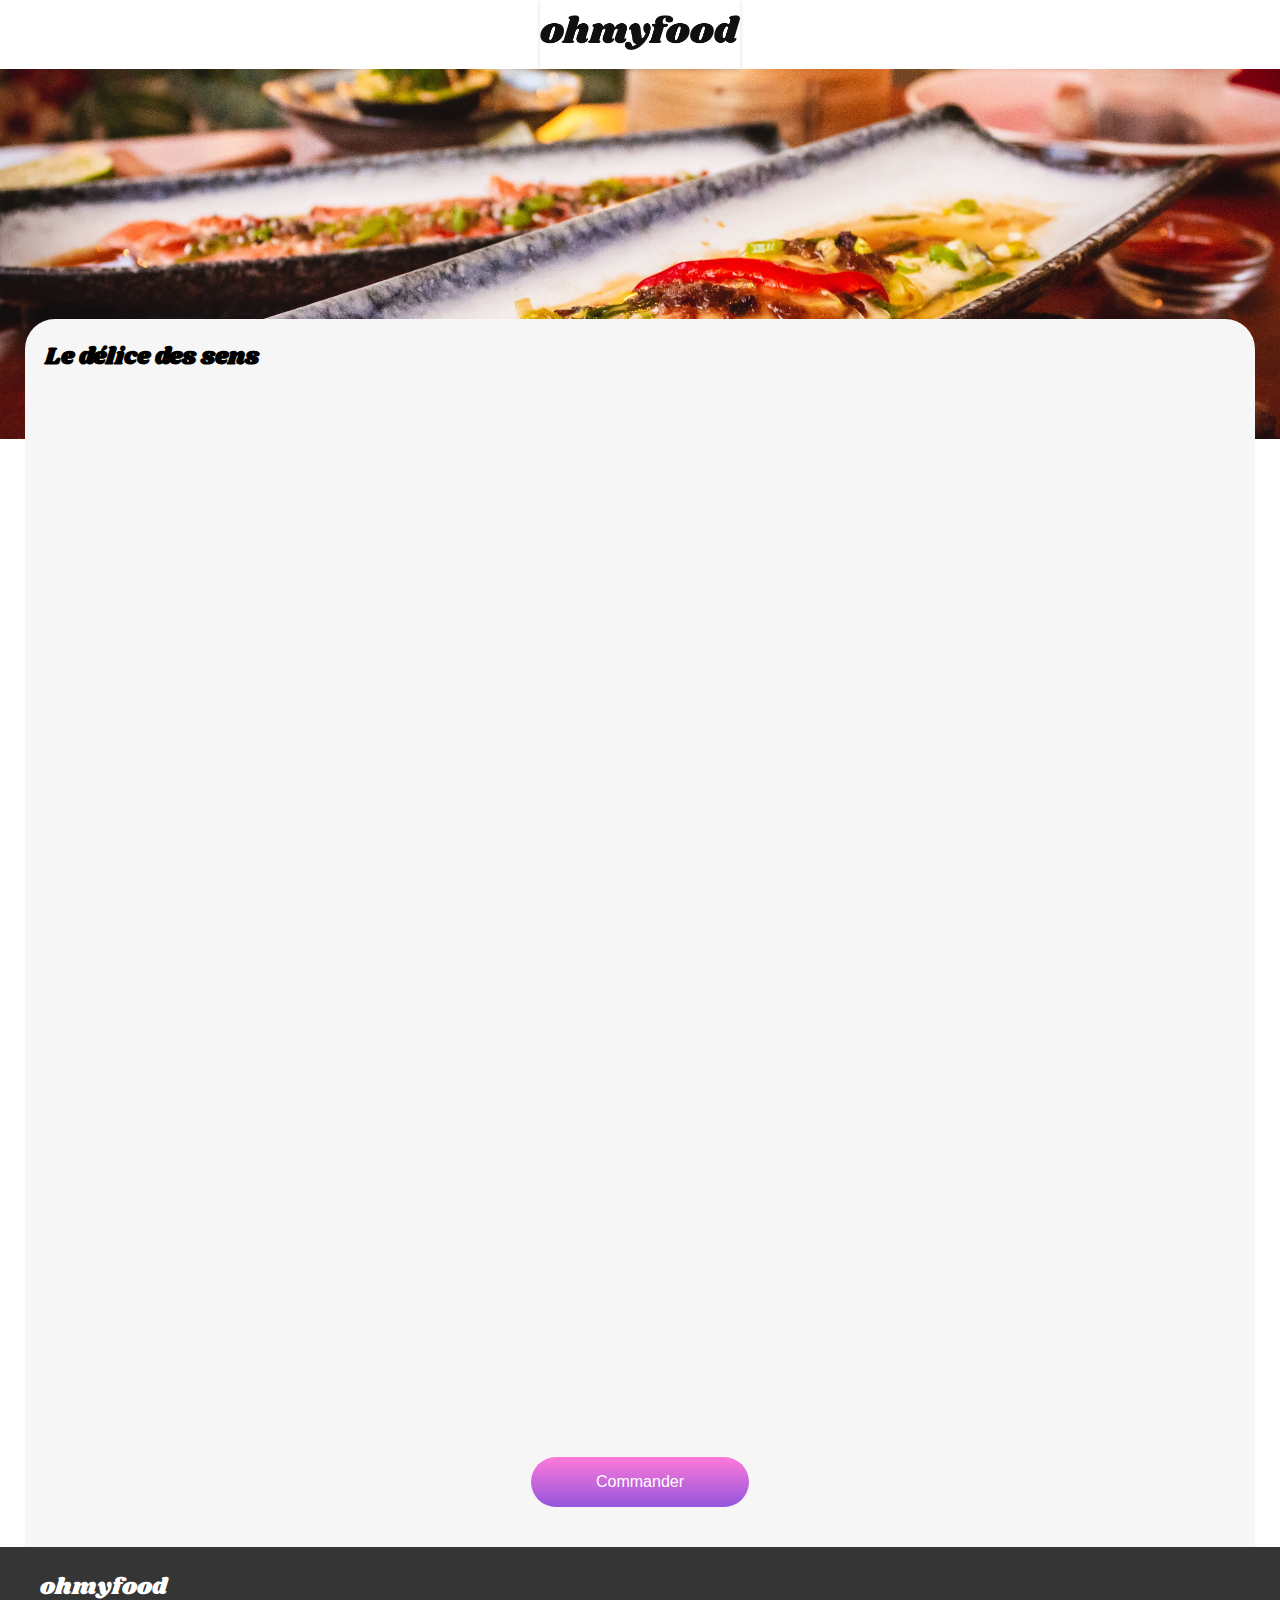
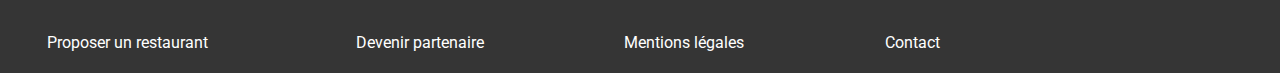
<file: le-delice-des-sens.html>
<!DOCTYPE html>
<html lang="fr">
  <head>
    <meta charset="UTF-8" />
    <meta name="viewport" content="width=device-width, initial-scale=1.0" />

    <link rel="preconnect" href="https://fonts.googleapis.com" />
    <link rel="preconnect" href="https://fonts.gstatic.com" crossorigin />
    <link
      href="https://fonts.googleapis.com/css2?family=Raleway:wght@400;500;700&display=swap"
      rel="stylesheet"
    />
    <link rel="preconnect" href="https://fonts.googleapis.com" />
    <link rel="preconnect" href="https://fonts.gstatic.com" crossorigin />
    <link
      href="https://fonts.googleapis.com/css2?family=Roboto:ital,wght@0,100;0,300;0,400;0,500;0,700;0,900;1,100;1,300;1,400;1,500;1,700;1,900&display=swap"
      rel="stylesheet"
    />
    <link rel="preconnect" href="https://fonts.googleapis.com" />
    <link rel="preconnect" href="https://fonts.gstatic.com" crossorigin />
    <link
      href="https://fonts.googleapis.com/css2?family=Roboto:ital,wght@0,100;0,300;0,400;0,500;0,700;0,900;1,100;1,300;1,400;1,500;1,700;1,900&family=Shrikhand&display=swap"
      rel="stylesheet"
    />
    <link
      rel="stylesheet"
      href="https://cdnjs.cloudflare.com/ajax/libs/font-awesome/6.2.1/css/all.min.css"
      integrity="sha512-MV7K8+y+gLIBoVD59lQIYicR65iaqukzvf/nwasF0nqhPay5w/9lJmVM2hMDcnK1OnMGCdVK+iQrJ7lzPJQd1w=="
      crossorigin="anonymous"
      referrerpolicy="no-referrer"
    />
    <link rel="stylesheet" href="assets/scss/menu.css" />
    <title>Le délice des sens</title>
  </head>

  <body>
    <!--LOGO-->

    <header class="header">
      <div class="header__arrow-back">
        <a href="index.html"><i class="fa-solid fa-arrow-left"></i></a>
      </div>

      <div class="wrapper-logo">
        <img
          class="header-logo"
          src="assets/images/logo/ohmyfood.png"
          alt="logo"
        />
      </div>
    </header>
    <main>
      <a href="le-delice-des-sens.html"></a>
      <div class="menu-img">
        <img
          class="menu-img__img"
          src="assets/images/restaurants/louis-hansel-shotsoflouis-qNBGVyOCY8Q-unsplash.jpg"
          alt="Le délice des sens"
        />
      </div>
      <section id="menu">
        <div class="menu">
          <div class="menu__header">
            <h2 class="menu__header__title">Le délice des sens</h2>
            <div class="menu__header">
              <i class="fa-regular fa-heart heart-empty"></i>
              <i class="fa-solid fa-heart heart-full"></i>
            </div>
          </div>

          <div class="menu__flex">
            <div class="menu__flex__bloc">
              <div class="menu__flex__title">
                <h3>ENTRÉES</h3>
              </div>
              <div class="menu__flex__case">
                <div class="dish-and-price">
                  <div class="menu__case__dish">
                    <h3>Tartare de thon</h3>
                  </div>
                  <div class="menu__case__dish-subtitle">
                    <p>Assaisonné au yuzu</p>
                    <div class="menu__case__price"><span>25€</span></div>
                  </div>
                </div>
                <div class="menu-selected">
                  <img src="assets/images/icons/Check.svg" alt="check" />
                </div>
              </div>
              <div class="menu__flex__case">
                <div class="dish-and-price">
                  <div class="menu__case__dish">
                    <h3>Bouchée de homard croustillant</h3>
                  </div>
                  <div class="menu__case__dish-subtitle">
                    <p>Et sa farandole de petits légumes</p>
                    <div class="menu__case__price"><span>35€</span></div>
                  </div>
                </div>
                <div class="menu-selected">
                  <img src="assets/images/icons/Check.svg" alt="check" />
                </div>
              </div>
              <div class="menu__flex__case">
                <div class="dish-and-price">
                  <div class="menu__case__dish">
                    <h3>Poulet rôti aux herbes de Provence</h3>
                  </div>
                  <div class="menu__case__dish-subtitle">
                    <p>Et sa crème de truffe</p>
                    <div class="menu__case__price"><span>40€</span></div>
                  </div>
                </div>
                <div class="menu-selected">
                  <img src="assets/images/icons/Check.svg" alt="check" />
                </div>
              </div>
            </div>
            <div class="menu__flex__bloc">
              <div class="menu__flex__title">
                <h3>PLATS</h3>
              </div>
              <div class="menu__flex__case">
                <div class="dish-and-price">
                  <div class="menu__case__dish">
                    <h3>Poulet rôti aux herbes de Provence</h3>
                  </div>
                  <div class="menu__case__dish-subtitle">
                    <p>Et sa crème de truffe</p>
                    <div class="menu__case__price"><span>40€</span></div>
                  </div>
                </div>
                <div class="menu-selected">
                  <img src="assets/images/icons/Check.svg" alt="check" />
                </div>
              </div>
              <div class="menu__flex__case">
                <div class="dish-and-price">
                  <div class="menu__case__dish">
                    <h3>Langouste rôtie</h3>
                  </div>
                  <div class="menu__case__dish-subtitle">
                    <p>Et ses légumes de saison</p>
                    <div class="menu__case__price"><span>35€</span></div>
                  </div>
                </div>
                <div class="menu-selected">
                  <img src="assets/images/icons/Check.svg" alt="check" />
                </div>
              </div>
              <div class="menu__flex__case">
                <div class="dish-and-price">
                  <div class="menu__case__dish">
                    <h3>Côte de bœuf Angus</h3>
                  </div>
                  <div class="menu__case__dish-subtitle">
                    <p>Et sa purée de panais</p>
                    <div class="menu__case__price"><span>44€</span></div>
                  </div>
                </div>
                <div class="menu-selected">
                  <img src="assets/images/icons/Check.svg" alt="check" />
                </div>
              </div>
            </div>
            <div class="menu__flex__bloc">
              <div class="menu__flex__title">
                <h3>DESSERTS</h3>
              </div>
              <div class="menu__flex__case">
                <div class="dish-and-price">
                  <div class="menu__case__dish">
                    <h3>Farandole de desserts</h3>
                  </div>
                  <div class="menu__case__dish-subtitle">
                    <p>Du chef</p>
                    <div class="menu__case__price"><span>18€</span></div>
                  </div>
                </div>
                <div class="menu-selected">
                  <img src="assets/images/icons/Check.svg" alt="check" />
                </div>
              </div>
              <div class="menu__flex__case">
                <div class="dish-and-price">
                  <div class="menu__case__dish">
                    <h3>Crème brulée</h3>
                  </div>
                  <div class="menu__case__dish-subtitle">
                    <p>Revisitée</p>
                    <div class="menu__case__price"><span>22€</span></div>
                  </div>
                </div>
                <div class="menu-selected">
                  <img src="assets/images/icons/Check.svg" alt="check" />
                </div>
              </div>
              <div class="menu__flex__case">
                <div class="dish-and-price">
                  <div class="menu__case__dish">
                    <h3>Tiramisu</h3>
                  </div>
                  <div class="menu__case__dish-subtitle">
                    <p>À la noisette</p>
                    <div class="menu__case__price"><span>23€</span></div>
                  </div>
                </div>
                <div class="menu-selected">
                  <img src="assets/images/icons/Check.svg" alt="check" />
                </div>
              </div>
            </div>
            <div class="contain-button">
              <button class="contain-button__button">Commander</button>
            </div>
          </div>
        </div>
      </section>
    </main>
    <footer class="footer">
      <div class="footer__bloc">
        <div class="logo"><h3>ohmyfood</h3></div>
        <div class="footer__bloc-links">
          <div class="footer__bloc-link">
            <i class="fas fa-utensils"></i>
            <h3 class="footer__bloc-link__title">Proposer un restaurant</h3>
          </div>
          <div class="footer__bloc-link">
            <i class="fas fa-hands-helping"></i>
            <h3 class="footer__bloc-link__title">Devenir partenaire</h3>
          </div>
          <div class="footer__bloc-link">
            <h3 class="footer__bloc-link__title">Mentions légales</h3>
          </div>
          <div class="footer__bloc-link">
            <h3 class="footer__bloc-link__title">
              <a href="mailto:ohmyfood@gmail.com">Contact</a>
            </h3>
          </div>
        </div>
      </div>
    </footer>
  </body>
</html>
</file>
<file: assets/scss/home.css>
body {
  box-sizing: border-box;
  font-family: "Roboto", sans-serif;
  margin: 0;
  background: #f6f6f6;
}

.header {
  width: 100%;
  display: flex;
  justify-content: center;
  align-items: center;
  background-color: white;
  flex-direction: column;
  position: relative;
}
.header .wrapper-logo {
  box-shadow: 0px 2px 4px 0px rgba(0, 0, 0, 0.15);
}
.header .header-logo {
  width: 200px;
  padding: 15px 0px 15px 0px;
}
.header .location {
  background-color: rgb(234, 234, 234);
  color: #353535;
  padding: 0;
  height: 50px;
  display: flex;
  justify-content: center;
  align-items: center;
  width: 100%;
  box-shadow: 5px 0px 20px #a7a7a7;
  gap: 17px;
}
.header .location .location-text {
  font-size: 16px;
  font-weight: 500;
}

.footer {
  width: 100%;
  background-color: #353535;
  display: flex;
  justify-content: center;
  align-items: center;
}
.footer__bloc {
  display: inline;
  padding: 0 25px;
  width: 100%;
  max-width: 1200px;
  margin-bottom: 20px;
}
.footer__bloc .logo {
  font-family: "Shrikhand";
  color: white;
  font-size: 20px;
  padding: 0;
}
.footer__bloc .logo h3 {
  font-weight: normal;
}
.footer__bloc-links {
  display: inline-flex;
  flex-direction: column;
  width: auto;
}
.footer__bloc-link {
  display: inline-flex;
  align-items: center;
  flex-direction: row;
  text-align: center;
  color: white;
  height: 30px;
  cursor: pointer;
}
.footer__bloc-link:hover .footer__bloc-link__title {
  text-decoration: none;
}
.footer__bloc-link i {
  margin-right: 7px;
}
.footer__bloc-link__title {
  font-size: 16px;
  font-weight: 400;
}

@keyframes spinner {
  0% {
    visibility: visible;
    opacity: 0.9;
  }
  70% {
    opacity: 0.9;
  }
  100% {
    opacity: 0;
    visibility: hidden;
  }
}
@keyframes spinner__border {
  0% {
    visibility: visible;
    opacity: 1;
  }
  70% {
    opacity: 1;
  }
  100% {
    transform: rotate(360deg);
    opacity: 0;
    visibility: hidden;
  }
}
@keyframes fade-out {
  0% {
    opacity: 1;
  }
  100% {
    opacity: 0;
    z-index: -1;
  }
}
.spinner {
  height: 100%;
  background: rgba(224, 223, 223, 0.5294117647);
  margin: auto;
  position: fixed;
  top: 0;
  left: 0;
  right: 0;
  bottom: 0;
  z-index: 20;
  animation: fade-out 0.5s ease-out 1s forwards;
  opacity: 1;
}

.spinner__border {
  display: flex;
  justify-content: center;
  align-items: center;
  border: 10px solid transparent;
  border-top: 10px solid #FF79DA;
  border-bottom: 10px solid #99E2D0;
  border-radius: 50%;
  width: 100px;
  height: 100px;
  margin: auto;
  position: fixed;
  top: 0;
  left: 0;
  right: 0;
  bottom: 0;
  z-index: 10;
  visibility: hidden;
  animation: spinner__border 1.5s linear infinite;
}

.spinner__center {
  width: 15px;
  height: 15px;
  border-radius: 50%;
  background-color: #9356DC;
}

.header-top {
  display: flex;
  justify-content: center;
  align-items: center;
  flex-direction: column;
  padding: 39px 0;
}
.header-top__title {
  font-size: 24px;
  font-weight: 700;
  text-align: center;
  max-width: 250px;
  margin: 0;
}
.header-top__subtitle {
  font-size: 18px;
  font-weight: 300;
  text-align: center;
}
.header-top__button {
  box-sizing: border-box;
  width: 218px;
  height: 50px;
  background: linear-gradient(#FF79DA, #9356DC);
  border-radius: 25px;
  border: none;
  color: white;
  font-size: 16px;
  transition: all 0.5s ease-in-out;
}
.header-top__button:hover {
  opacity: 0.8;
  cursor: pointer;
  transition: 0.3s;
  box-shadow: 0px 0px 10px 0px rgba(0, 0, 0, 0.2);
}

.main__contain {
  padding: 25px 0;
  width: 100%;
  background: white;
  display: flex;
  justify-content: center;
  align-items: center;
  flex-direction: column;
}

.main {
  width: 95%;
  max-width: 1200px;
  background-color: white;
  padding: 0;
  display: flex;
  flex-direction: column;
}
.main__title {
  margin: 0;
}
.main__step {
  display: flex;
  align-items: center;
  background: #f6f6f6;
  height: auto;
  width: auto;
  margin: 10px 20px;
  border-radius: 20px;
  position: relative;
  box-shadow: 0px 0px 10px 0px rgba(0, 0, 0, 0.16);
  transition: all 0.5s ease-in-out;
}
.main__step:hover {
  opacity: 0.8;
  cursor: pointer;
  transition: 0.3s;
  box-shadow: 0px 0px 10px 0px rgba(0, 0, 0, 0.2);
  background: white;
}
.main__number {
  background-color: #9356DC;
  color: white;
  position: absolute;
  padding: 3px 8px 3px 8px;
  border-radius: 500px;
  transform: translateX(-50%);
}
.main__icon {
  color: #7E7E7E;
  margin: 0 20px;
}
.main__steps {
  display: flex;
  justify-content: center;
  flex-direction: column;
}

.restaurant-container {
  width: 100%;
  background-color: #f2f2f2;
  margin-bottom: 50px;
  box-sizing: border-box;
  padding: 14px;
  display: flex;
  flex-direction: column;
}
.restaurant-container .restaurant-flex {
  display: flex;
  flex-wrap: wrap;
  width: 100%;
  gap: 20px;
  justify-content: space-evenly;
}

.restaurant-cards {
  display: flex;
  justify-content: space-between;
  flex-wrap: wrap;
  flex-direction: column;
  width: 45%;
}
.restaurant-cards a {
  width: 100%;
  text-decoration: none;
  color: black;
}
.restaurant-cards .card {
  display: flex;
  margin-top: 33px;
  flex-direction: column;
  background-color: white;
  box-sizing: border-box;
  border-radius: 20px;
  filter: drop-shadow(0px 3px 3px rgba(0, 0, 0, 0.07));
  width: 100%;
  position: relative;
}
.restaurant-cards .card .restaurant-img {
  width: 100%;
  height: 124px;
  -o-object-fit: cover;
     object-fit: cover;
  border-top-left-radius: 15px;
  border-top-right-radius: 15px;
}
.restaurant-cards .card .restaurant-img-new {
  display: flex;
  justify-content: center;
  align-items: center;
  background: #99E2D0;
  position: absolute;
  top: 20px;
  right: 20px;
}
.restaurant-cards .card .restaurant-img-new p {
  padding: 10px 15px;
  margin: 0;
  color: rgb(0, 135, 102);
}
.restaurant-cards .card .restaurant__card--wrapper {
  display: flex;
  justify-content: space-between;
  align-items: center;
  padding: 16px 13px;
}
.restaurant-cards .card .restaurant__card--wrapper .heart-content {
  position: relative;
}
.restaurant-cards .card .restaurant__card--wrapper .heart-empty {
  font-size: 30px;
}
.restaurant-cards .card .restaurant__card--wrapper .heart-full {
  position: absolute;
  opacity: 0;
  left: 0px;
  top: 0px;
  font-size: 30px;
}
.restaurant-cards .card .restaurant__card--wrapper .heart-full:hover {
  opacity: 1;
  background-clip: text;
  -webkit-background-clip: text;
  color: transparent;
  background-image: linear-gradient(#FF79DA, #9356DC);
  transition-property: all;
  transition-duration: 0.5s;
}
.restaurant-cards .card .restaurant__card--wrapper .restaurant__card-content {
  height: 100%;
  position: relative;
}
.restaurant-cards .card .restaurant__card--wrapper .restaurant__card-content h3,
.restaurant-cards .card .restaurant__card--wrapper .restaurant__card-content p {
  margin: 0;
}

a {
  text-decoration: none;
  color: white;
}

@media screen and (max-width: 1024px) {
  .restaurant-cards {
    display: flex;
    justify-content: space-between;
    flex-wrap: wrap;
    flex-direction: column;
    width: 100%;
  }
}
@media screen and (min-width: 1024px) {
  .main__step {
    width: 100%;
  }
  .main__steps {
    display: flex;
    justify-content: center;
    flex-direction: row;
    width: 100%;
  }
  .footer__bloc {
    margin-bottom: 15px;
  }
  .footer__bloc-links {
    display: flex;
    justify-content: space-between;
    flex-direction: row;
    max-width: 900px;
  }
}/*# sourceMappingURL=home.css.map */
</file>
<file: assets/scss/menu.css>
body {
  box-sizing: border-box;
  font-family: "Roboto", sans-serif;
  margin: 0;
  background: #f6f6f6;
}

.header {
  width: 100%;
  display: flex;
  justify-content: center;
  align-items: center;
  background-color: white;
  flex-direction: column;
  position: relative;
}
.header .wrapper-logo {
  box-shadow: 0px 2px 4px 0px rgba(0, 0, 0, 0.15);
}
.header .header-logo {
  width: 200px;
  padding: 15px 0px 15px 0px;
}
.header .location {
  background-color: rgb(234, 234, 234);
  color: #353535;
  padding: 0;
  height: 50px;
  display: flex;
  justify-content: center;
  align-items: center;
  width: 100%;
  box-shadow: 5px 0px 20px #a7a7a7;
  gap: 17px;
}
.header .location .location-text {
  font-size: 16px;
  font-weight: 500;
}

.footer {
  width: 100%;
  background-color: #353535;
  display: flex;
  justify-content: center;
  align-items: center;
}
.footer__bloc {
  display: inline;
  padding: 0 25px;
  width: 100%;
  max-width: 1200px;
  margin-bottom: 20px;
}
.footer__bloc .logo {
  font-family: "Shrikhand";
  color: white;
  font-size: 20px;
  padding: 0;
}
.footer__bloc .logo h3 {
  font-weight: normal;
}
.footer__bloc-links {
  display: inline-flex;
  flex-direction: column;
  width: auto;
}
.footer__bloc-link {
  display: inline-flex;
  align-items: center;
  flex-direction: row;
  text-align: center;
  color: white;
  height: 30px;
  cursor: pointer;
}
.footer__bloc-link:hover .footer__bloc-link__title {
  text-decoration: none;
}
.footer__bloc-link i {
  margin-right: 7px;
}
.footer__bloc-link__title {
  font-size: 16px;
  font-weight: 400;
}

a {
  text-decoration: none;
  color: white;
}

.header {
  background-color: white;
  width: 100%;
  position: relative;
}
.header__arrow-back {
  width: 50px;
  height: 50px;
  position: absolute;
  left: 25px;
  top: 25px;
  font-size: 20px;
}
.header__arrow-back a {
  color: #000;
}

.menu-img {
  width: 100%;
  height: 50vh;
}
.menu-img__img {
  margin-top: -80px;
  width: 100%;
  height: 100%;
  -o-object-fit: cover;
     object-fit: cover;
}

#menu {
  background: white;
  width: 100%;
  display: flex;
  justify-content: center;
  align-items: center;
  margin-top: -200px;
}

.menu {
  max-width: 1230px;
  width: 100%;
  border-radius: 30px 30px 0 0;
  background-color: #F6F6F6;
}
.menu__header {
  display: flex;
  flex-direction: row;
  align-items: center;
  justify-content: space-between;
  position: relative;
  padding: 0 20px;
}
.menu__header__title {
  font-family: "shrikhand";
}
.menu__header .heart-empty {
  font-size: 30px;
}
.menu__header .heart-full {
  position: absolute;
  opacity: 0;
  left: 20px;
  top: -1px;
  font-size: 31px;
}
.menu__header .heart-full:hover {
  opacity: 1;
  background-clip: text;
  -webkit-background-clip: text;
  color: transparent;
  background-image: linear-gradient(#FF79DA, #9356DC);
  transition-property: all;
  transition-duration: 0.5s;
}
.menu__flex {
  display: flex;
  gap: 40px;
  flex-direction: column;
  padding: 0 20px;
}
.menu__flex__bloc {
  display: flex;
  gap: 15px;
  flex-direction: column;
  opacity: 0;
  transform: translateY(20px);
  animation: fadeInUp 0.5s forwards;
}
.menu__flex__bloc:nth-child(1) {
  animation-delay: 0.1s;
}
.menu__flex__bloc:nth-child(2) {
  animation-delay: 0.3s;
}
.menu__flex__bloc:nth-child(3) {
  animation-delay: 0.5s;
}
.menu__flex__title h3 {
  font-weight: 400;
  position: relative;
  text-transform: uppercase;
}
.menu__flex__title h3::after {
  content: "";
  width: 50px;
  height: 4px;
  background: #99e2d0;
  position: absolute;
  z-index: 20;
  left: 0px;
  bottom: -8px;
}
.menu__flex__case {
  display: flex;
  justify-content: space-between;
  align-items: center;
  width: 100%;
  height: 70px;
  border-radius: 15px;
  background-color: white;
  box-shadow: 5px 5px 15px 5px rgba(0, 0, 0, 0.1);
  position: relative;
  overflow: hidden;
}
@keyframes fadeInUp {
  to {
    opacity: 1;
    transform: translateY(0);
  }
}
.menu__flex__case:hover .menu-selected {
  right: 0;
}
.menu__flex__case:hover .menu__case__price,
.menu__flex__case:hover .menu__case__dish h3 {
  padding-right: 70px;
}
.menu__flex__case .dish-and-price {
  width: 100%;
  display: flex;
  flex-direction: column;
}
.menu__flex__case .dish-and-price p {
  margin: 0;
}
.menu__case__dish {
  margin-left: 20px;
  font-weight: bold;
  font-size: 18px;
}
.menu__case__dish h3 {
  margin: 0;
  text-overflow: ellipsis;
  overflow: hidden;
  white-space: nowrap;
}
.menu__case__dish h3:hover {
  text-overflow: ellipsis;
  overflow: hidden;
  white-space: nowrap;
}
.menu__case__dish-title {
  font-weight: bold;
}
.menu__case__dish-subtitle {
  margin-left: 20px;
  font-size: 15px;
  display: flex;
  justify-content: space-between;
}
.menu__case__dish-subtitle p {
  margin: 0;
  text-overflow: ellipsis;
  overflow: hidden;
  white-space: nowrap;
}
.menu__case__dish-subtitle .menu__case__price {
  padding-right: 20px;
  font-weight: bold;
  padding-left: 7px;
  position: relative;
  transition: all 0.5s ease-in-out;
}

.contain-button {
  display: flex;
  justify-content: center;
  align-items: center;
  width: 100%;
  margin-bottom: 40px;
}
.contain-button__button {
  box-sizing: border-box;
  width: 218px;
  height: 50px;
  background: linear-gradient(#FF79DA, #9356DC);
  border-radius: 25px;
  border: none;
  color: white;
  font-size: 16px;
  transition: all 0.5s ease-in-out;
}
.contain-button__button:hover {
  opacity: 0.8;
  cursor: pointer;
  transition: 0.3s;
  box-shadow: 0px 0px 10px 0px rgba(0, 0, 0, 0.2);
}

.menu-selected {
  position: absolute;
  right: -58px;
  height: 100%;
  width: 58px;
  background-color: #99E2D0;
  display: flex;
  align-content: center;
  justify-content: center;
  align-items: center;
  border-top-right-radius: 15px;
  border-bottom-right-radius: 15px;
  transition: right 0.5s ease-in-out;
}
.menu-selected:hover {
  right: 0;
}

@media screen and (min-width: 800px) {
  .main__step {
    width: 100%;
  }
  .main__steps {
    display: flex;
    justify-content: center;
    flex-direction: row;
    width: 100%;
  }
  .footer__bloc {
    margin-bottom: 15px;
  }
  .footer__bloc-links {
    display: flex;
    justify-content: space-between;
    flex-direction: row;
    max-width: 900px;
  }
}/*# sourceMappingURL=menu.css.map */
</file>
